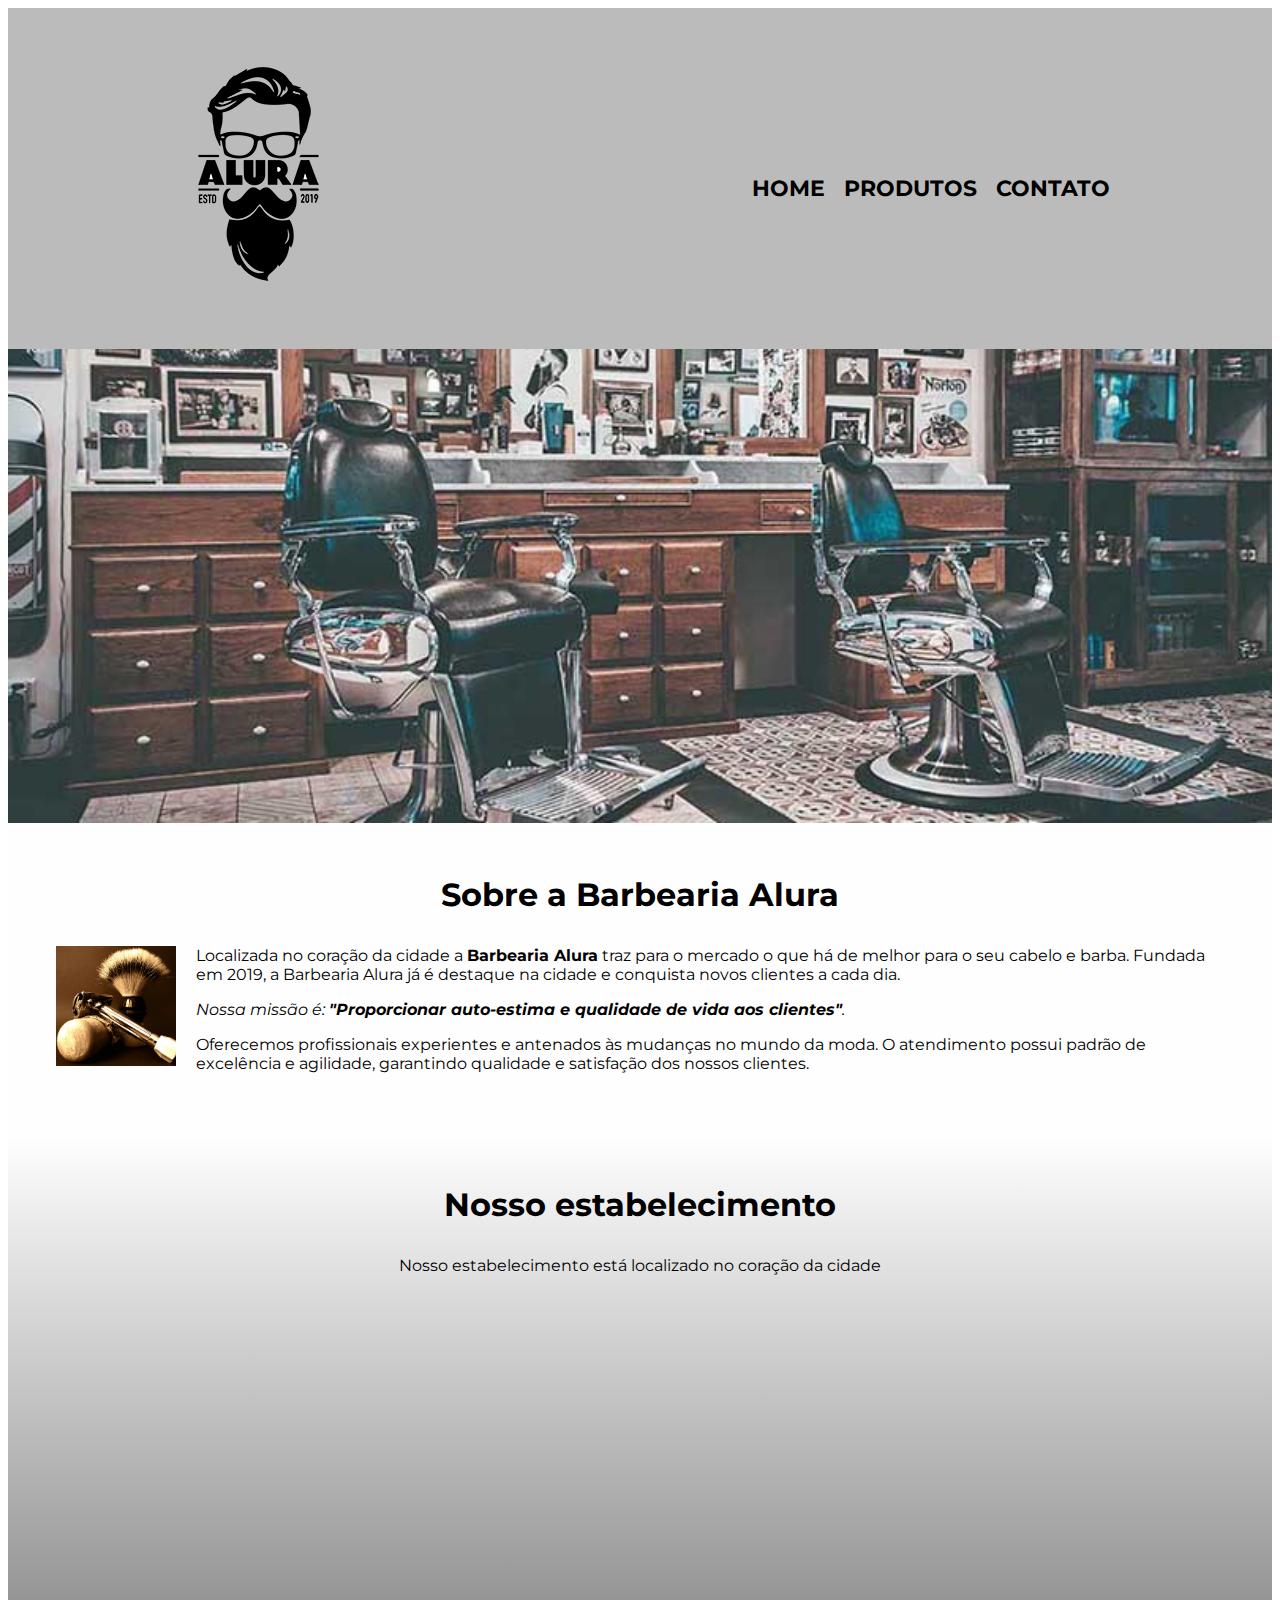
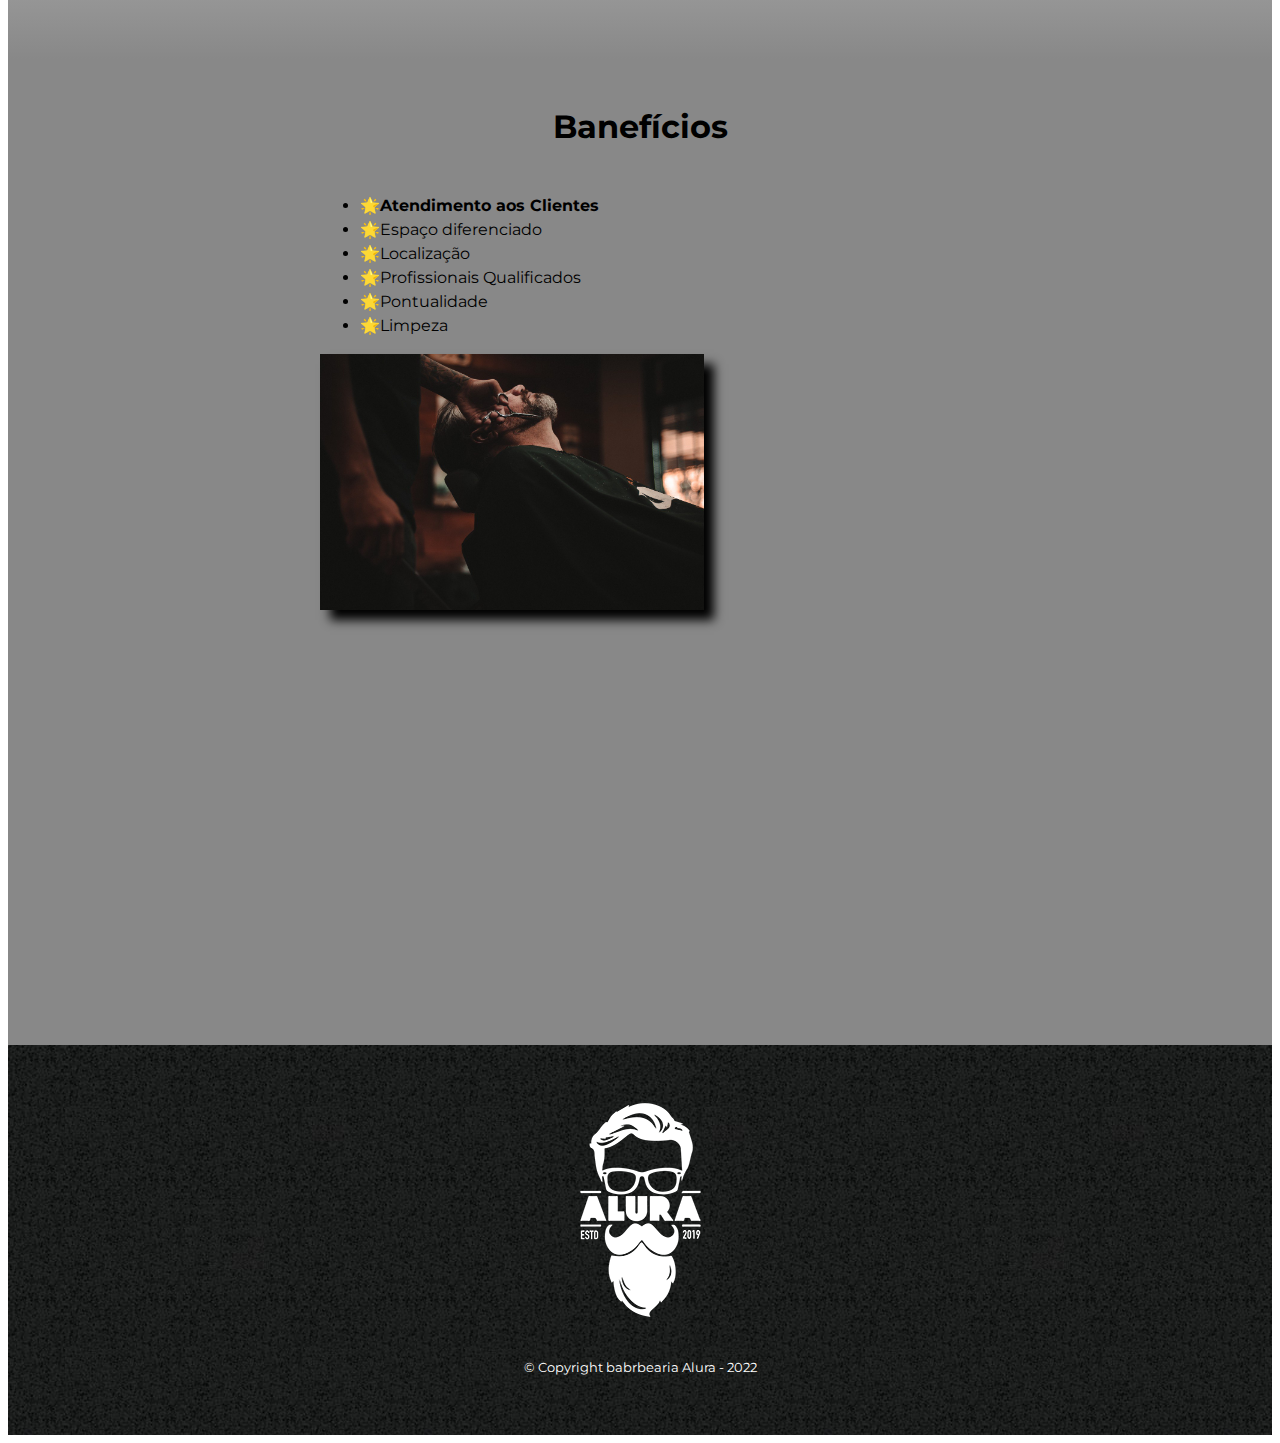
<file: index.html>
<!DOCTYPE html>
<html lang="pt-br">

<head>
    <meta charset="UTF-8">
    <meta http-equiv="X-UA-Compatible" content="IE=edge">
    <meta name="viewport" content="width=device-width>
    <title>Barbearia Alura</title>
    <link rel="stylesheet" href="../reset.css">
    <link rel="stylesheet" href="./produtos.css">
    <link href="https://fonts.googleapis.com/css2?family=Montserrat:wght@300&display=swap" rel="stylesheet">
</head>

<body>
    <header>
        <div class="box">
            <h1><img src="./logo.png"></h1>
            <nav>
                <ul>
                    <li><a href="./index.html">Home</a></li>
                    <li><a href="./produtos.html">Produtos</a></li>
                    <li><a href="./contato.html">Contato</a></li>
                </ul>
            </nav>
        </div>
    </header>
    <img class="banner" src="./banner.jpg">
    <main>
        
        <section class="principal">
            <h2 class="titulo-principal">Sobre a Barbearia Alura</h2>

            <img class="utensilios" src="./utensilios.jpg" alt="utensilios de um barbeiro">

            <p>Localizada no coração da cidade a <strong>Barbearia Alura</strong> traz para o
                mercado o que há de melhor para o seu cabelo e barba. Fundada em 2019,
                a Barbearia Alura já é destaque na cidade e conquista novos clientes a cada
                dia.
            </p>

            <p id="missao"><em>Nossa missão é: <strong>"Proporcionar auto-estima e qualidade de vida aos
                        clientes"</strong>.</em>
            </p>

            <p>Oferecemos profissionais experientes e antenados às mudanças no mundo da moda.
                O atendimento possui padrão de excelência e agilidade, garantindo qualidade e
                satisfação dos nossos clientes.
            </p>
        </section>
    </main>

    <section class="mapa">
        <h3 class="titulo-principal">Nosso estabelecimento</h3>
        <p>Nosso estabelecimento está localizado no coração da cidade</p>
        <div class="mapa_conteudo"><iframe src="https://www.google.com/maps/embed?pb=!1m18!1m12!1m3!1d3656.4499774664882!2d-46.634520584530215!3d-23.588189868469815!2m3!1f0!2f0!3f0!3m2!1i1024!2i768!4f13.1!3m3!1m2!1s0x94ce5a2b2ed7f3a1%3A0xab35da2f5ca62674!2sCaelum%20-%20Escola%20de%20Tecnologia!5e0!3m2!1spt-BR!2sbr!4v1651535688610!5m2!1spt-BR!2sbr"
            width="1000em" height="300" style="border:0;" allowfullscreen="" loading="lazy"
            referrerpolicy="no-referrer-when-downgrade"></iframe></div>
    </section>

    <section class="beneficios">
        <h3 class="titulo-principal">Banefícios</h3>
        <div class="conteudo_beneficios">
            <ul class="lista_beneficios">
                <li class="itens">Atendimento aos Clientes</li>
                <li class="itens">Espaço diferenciado</li>
                <li class="itens">Localização</li>
                <li class="itens">Profissionais Qualificados</li>
                <li class="itens">Pontualidade</li>
                <li class="itens">Limpeza</li>
            </ul><img class="imagem_beneficios" src="./beneficios.jpg">
        </div>
        <div class="video"><iframe width="100%" height="315" src="https://www.youtube.com/embed/wcVVXUV0YUY"
                title="YouTube video player" frameborder="0"
                allow="accelerometer; autoplay; clipboard-write; encrypted-media; gyroscope; picture-in-picture"
                allowfullscreen></iframe></div>
    </section>

    <footer>
        <img src="./logo-branco.png">
        <p class="Copyright"> &copy; Copyright babrbearia Alura - 2022</p>
    </footer>
</body>

</html>
</file>
<file: produtos.css>
body {
    font-family: 'Montserrat', sans-serif;
}

header {
    background-color: #bbbbbb;
    padding: 20px 0px;
}

.box {
    position: relative;
    width: 940px;
    margin: 0 auto;

}

nav {
    position: absolute;
    top: 110px;
    right: 0;
}

nav li {
    display: inline;
    margin: 0 0 0 15px;
}

nav a {

    text-transform: uppercase;
    font-size: 22px;
    color: #000000;
    font-weight: bold;
    text-decoration: none;
}

nav a:hover {
    color: #c78c19;
    text-decoration: underline;
}

.produtos {
    width: 940px;
    margin: 0 auto;
    padding: 50px 0;
}

.produtos li {
    display: inline-block;
    text-align: center;
    width: 30%;
    vertical-align: top;
    margin: 0 1.5%;
    padding: 30px 20px;
    box-sizing: border-box;
    border: #000000 2px solid;
    border-radius: 10px;
}

.produtos li:hover {
    border-color: #c78c19;
    font-size: 40px;
}

.produtos li:active {
    border-color: green;
}

.produtos li:hover h2 {
    font-size: 34px;
}

.produtos li:active h2 {
    color: green;
}

.produtos h2 {
    font-size: 30px;
    font-weight: bold;

}

.produto-descricao {
    font-size: 18px;
}

.produto-preco {
    font-size: 22px;
    font-weight: bold;
    margin: 10px 0 0;
}

footer {
    text-align: center;
    background-image: url(./bg.jpg);
    padding: 40px 0;
}

.Copyright {
    color: white;
    font-size: 13px;
    margin: 20px 0;
}

/*css da página inicial*/
.banner {
    width: 100%;
}

.titulo-principal {
    text-align: center;
    font-size: 2em;
    margin: 0 0 1em;
    clear: left;
font-weight: bold;
  
}
.principal {
    padding: 3em;
    background-color: #fefefe;
    
}

.principal p {
    margin: 0 0 1em;
}

.principal strong {
    font-weight: bold;
}

.principal em {
    font-style: italic;
}

.utensilios {
    width: 120px;
    float: left;
    margin: 0 20px 20px 0;
}

.mapa {
    text-align: center;
    padding: 3em 0;
background: linear-gradient(#fefefe, #888888);

}
.mapa p {
    text-align: center;
    margin: 0 0 2em;
}
.mapa_conteudo{
    width: 940px;
    margin: 0 auto;
}

.video {
    width: 560px;
    margin: 2em auto;
}

.conteudo_beneficios {
    width: 640px;
    margin: 0 auto;
}

.lista_beneficios {
    width: 40%;
    display: inline-block;
    vertical-align: top;
}
.itens{
    line-height: 1.5;
}
.itens:before{
    content:"\1F31F";
}
.itens:first-child{
font-weight: bold;
}

.imagem_beneficios {
    width: 60%;
   opacity:1;
   transition:400;
   box-shadow: 10px 10px 10px 0 #000000;
}
.imagem_beneficios:hover{
    opacity: 0.3;
}

.beneficios {
    padding: 3em 0;
    background-color: #888888;
   
}
@media screen and (max-width: 480px){
.box, .principal, .conteudo_beneficios.mapa_conteudo,.video {
    width: auto;
    text-align: center;
}
   h1{
       text-align: center;
   }
   nav{
       position: static;
   }
   .lista_beneficios, .imagem_beneficios{
     width: 100%;
   }
  
  .produtos, .produtos li{
      display:table;
      text-align: center;
      margin: 2em;
  }
}
</file>
